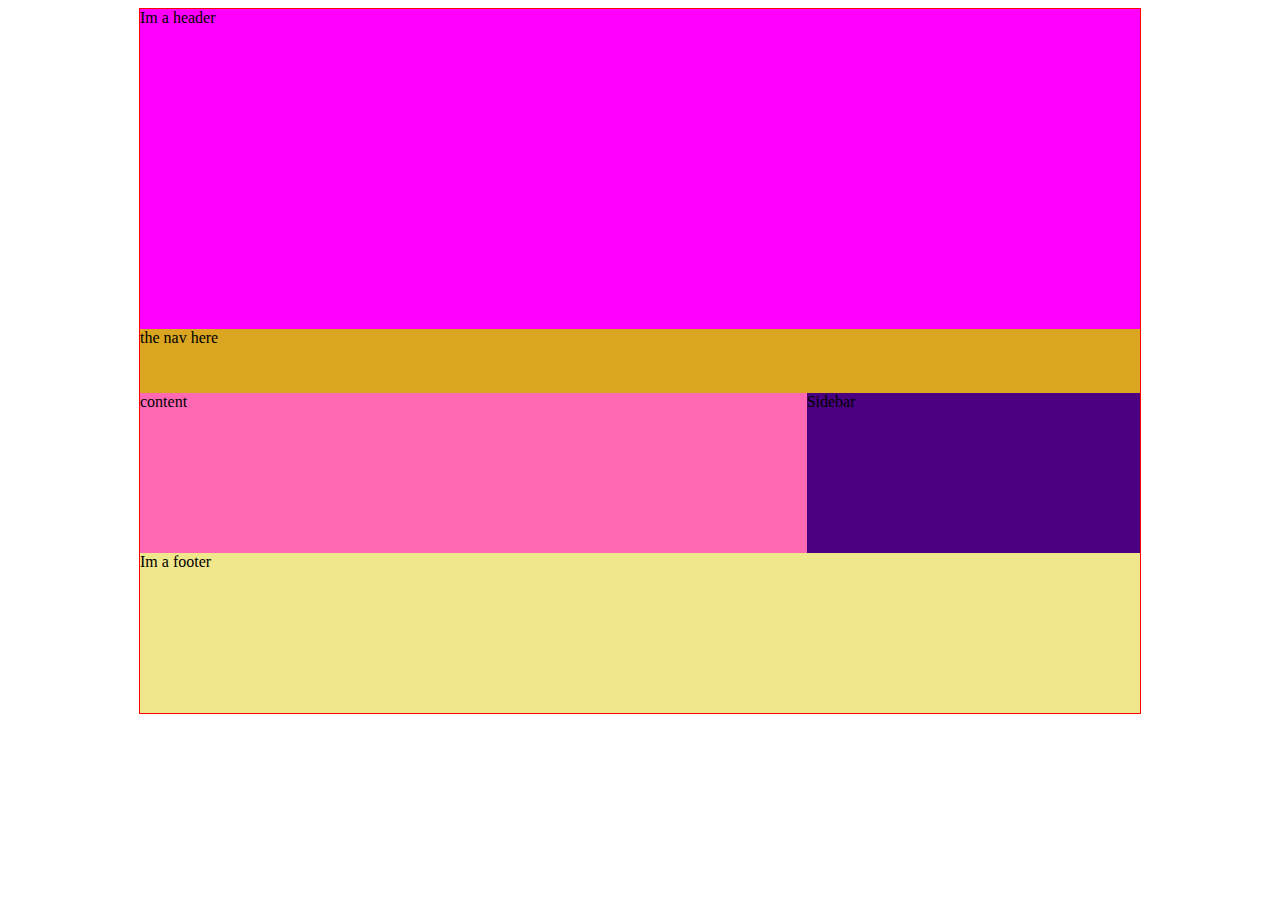
<file: grid/index.html>
<!DOCTYPE html>
<html lang="en">
<head>
    <meta charset="UTF-8">
    <meta http-equiv="X-UA-Compatible" content="IE=edge">
    <meta name="viewport" content="width=device-width, initial-scale=1.0">
    <title>CSS grid</title>
    <link rel="stylesheet" href="css/style.css">
</head>
<body>
    <div class="navicon"></div>
    <article>
        massa menygrejer
    </article>
    <main>
       <header>Im a header</header>
        <nav>the nav here</nav>
        <section>content</section>
        <aside>Sidebar</aside>
        <footer>Im a footer</footer>
    </main>
    <script>
        document
        .querySelector('.navicon')
        .addEventListener('click', () => {

            document
            .querySelector('article')
            .classList.toggle('show')

        })
    </script>
</body>
</html>
</file>
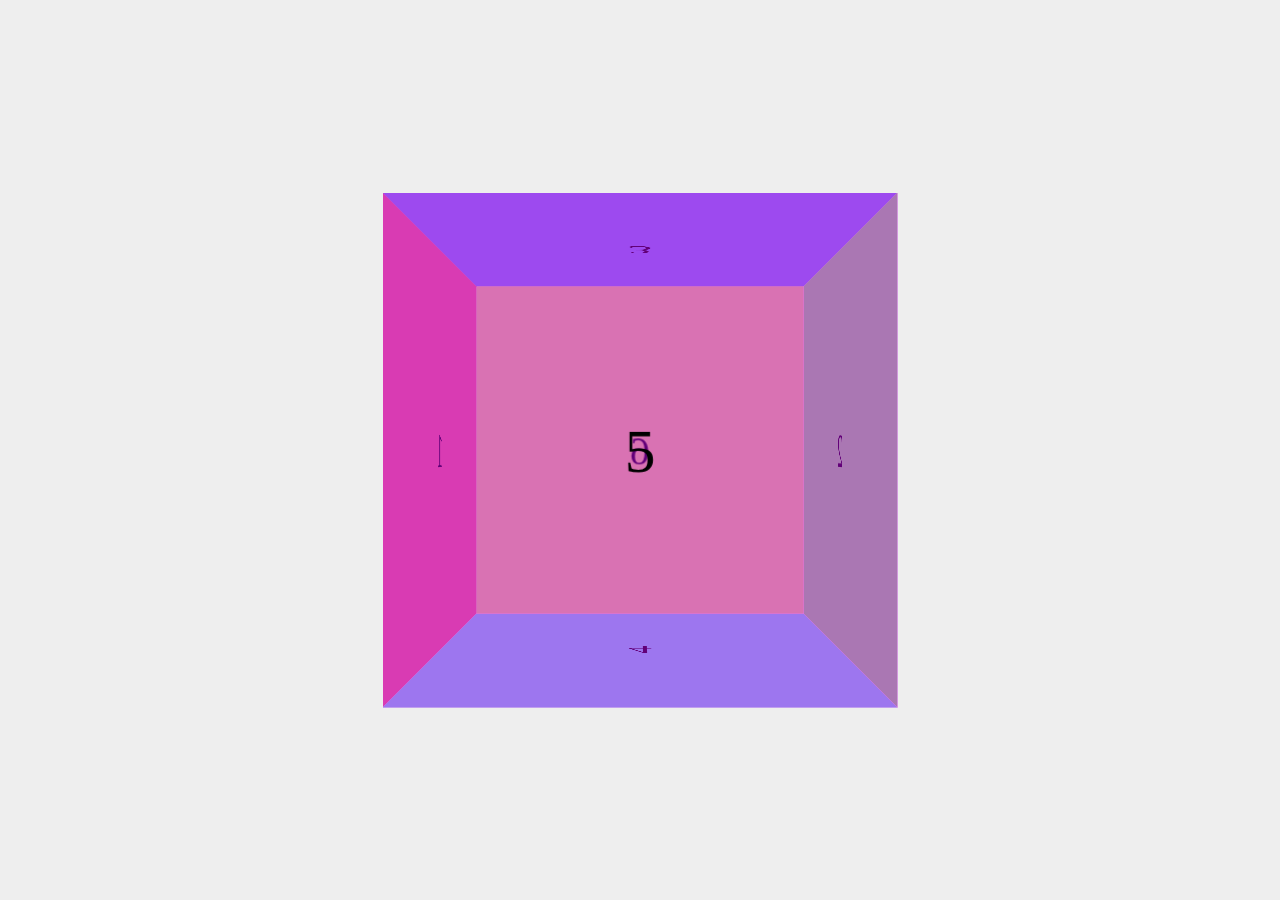
<file: scss/index.html>
<!DOCTYPE html>
<html lang="en">
<head>
    <meta charset="UTF-8">
    <meta http-equiv="X-UA-Compatible" content="IE=edge">
    <meta name="viewport" content="width=device-width, initial-scale=1.0">
    <title>SCSS 3d </title>
    <link rel="stylesheet" href="main.css">
</head>
<body>
    
    <main>
        <aside class="side-1">1</aside>
        <aside class="side-2">2</aside>
        <aside class="side-3">3</aside>
        <aside class="side-4">4</aside>
        <aside class="side-5">5</aside>
        <aside class="side-6">6</aside>
    </main>

</body>
</html>
</file>
<file: grid/css/style.css>
body {
    display: flex;
    justify-content: center;
}

div.navicon {
    width: 3rem;
    height: 3rem;
    background: red;
    box-shadow: 0 0 2rem rgba(0,0,0,.2);
    position: fixed;
    top: 1rem;
    left: 1rem;
    z-index: 99999;
    display: none;
}

article {
    display: none;
    position: fixed;
    width: 100vw;
    height: 100vh;
    background: rgba(0,0,0,.9);
    color: white;
    display: flex;
    justify-content: center;
    align-items: center;
    transform: translateY(-105vh);
    transition: all .3s ease;
}

article.show {
    display: flex;
    transform: translateY(0);
}

main {
    max-width: 1000px;
    width: 100%;
    border: 1px solid red;
    display: grid;
    grid-template-columns: repeat(3, minmax(100px, 1fr));
    grid-template-rows: 20rem 4rem minmax(10rem, auto) 10rem;
    grid-template-areas: 
    "header header header"
    "nav nav nav"
    "main-content main-content sidebar"
    "footer footer footer";
}

header {
    background: fuchsia;
    grid-area: header;
}

nav {
    background: goldenrod;
    grid-area: nav;
}

section {
    background: hotpink;
    grid-area: main-content;

}

aside {
    background: indigo;
    grid-area: sidebar;
}

footer {
    background: khaki;
    grid-area: footer;
}

@media screen and (max-width: 420px) {
    /* MOBILE VIEW */

    body {
        margin: 0;
    }

    div.navicon {
        display: block;
    }
    
    main {
        grid-template-columns: repeat(1, minmax(100px, 1fr));
        grid-template-rows: 100vh 0px minmax(100vh, auto) 100vh 100vh;
        grid-template-areas: 
        "header"
        "nav"
        "main-content"
        "sidebar"
        "footer";
    }

}
</file>
<file: scss/main.css>
body {
  margin: 0;
  height: 100vh;
  background: #eee;
  display: -webkit-box;
  display: -ms-flexbox;
  display: flex;
  -webkit-box-pack: center;
      -ms-flex-pack: center;
          justify-content: center;
  -webkit-box-align: center;
      -ms-flex-align: center;
          align-items: center;
  -webkit-perspective: 900px;
          perspective: 900px;
  -webkit-transform-style: preserve-3d;
          transform-style: preserve-3d;
}

body main {
  width: 400px;
  height: 400px;
  position: relative;
  -webkit-animation-name: spin;
          animation-name: spin;
  -webkit-animation-duration: 5s;
          animation-duration: 5s;
  -webkit-animation-timing-function: linear;
          animation-timing-function: linear;
  -webkit-animation-iteration-count: infinite;
          animation-iteration-count: infinite;
  -webkit-transform-style: preserve-3d;
          transform-style: preserve-3d;
}

body main aside {
  width: inherit;
  height: inherit;
  position: absolute;
  display: -webkit-box;
  display: -ms-flexbox;
  display: flex;
  -webkit-box-pack: center;
      -ms-flex-pack: center;
          justify-content: center;
  -webkit-box-align: center;
      -ms-flex-align: center;
          align-items: center;
  font-size: 3rem;
}

body main aside.side-1 {
  background: rgba(239, 0, 0, 0.5);
  -webkit-transform: translate3d(-50%, 0, 0) rotateY(-90deg);
          transform: translate3d(-50%, 0, 0) rotateY(-90deg);
}

body main aside.side-2 {
  background: rgba(52, 239, 0, 0.5);
  -webkit-transform: translate3d(50%, 0, 0) rotateY(90deg);
          transform: translate3d(50%, 0, 0) rotateY(90deg);
}

body main aside.side-3 {
  background: rgba(0, 60, 239, 0.5);
  -webkit-transform: translate3d(0, -50%, 0) rotateX(90deg);
          transform: translate3d(0, -50%, 0) rotateX(90deg);
}

body main aside.side-4 {
  background: rgba(0, 235, 239, 0.5);
  -webkit-transform: translate3d(0, 50%, 0) rotateX(-90deg);
          transform: translate3d(0, 50%, 0) rotateX(-90deg);
}

body main aside.side-5 {
  background: rgba(195, 0, 239, 0.5);
  -webkit-transform: translate3d(0, 0, 200px) rotateY(0deg);
          transform: translate3d(0, 0, 200px) rotateY(0deg);
}

body main aside.side-6 {
  background: rgba(239, 219, 0, 0.5);
  -webkit-transform: translate3d(0, 0, -200px) rotateY(180deg);
          transform: translate3d(0, 0, -200px) rotateY(180deg);
}

@-webkit-keyframes spin {
  0% {
    -webkit-transform: rotateY(0deg) rotateX(0deg);
            transform: rotateY(0deg) rotateX(0deg);
  }
  100% {
    -webkit-transform: rotateY(360deg) rotateX(360deg);
            transform: rotateY(360deg) rotateX(360deg);
  }
}

@keyframes spin {
  0% {
    -webkit-transform: rotateY(0deg) rotateX(0deg);
            transform: rotateY(0deg) rotateX(0deg);
  }
  100% {
    -webkit-transform: rotateY(360deg) rotateX(360deg);
            transform: rotateY(360deg) rotateX(360deg);
  }
}
/*# sourceMappingURL=main.css.map */
</file>
